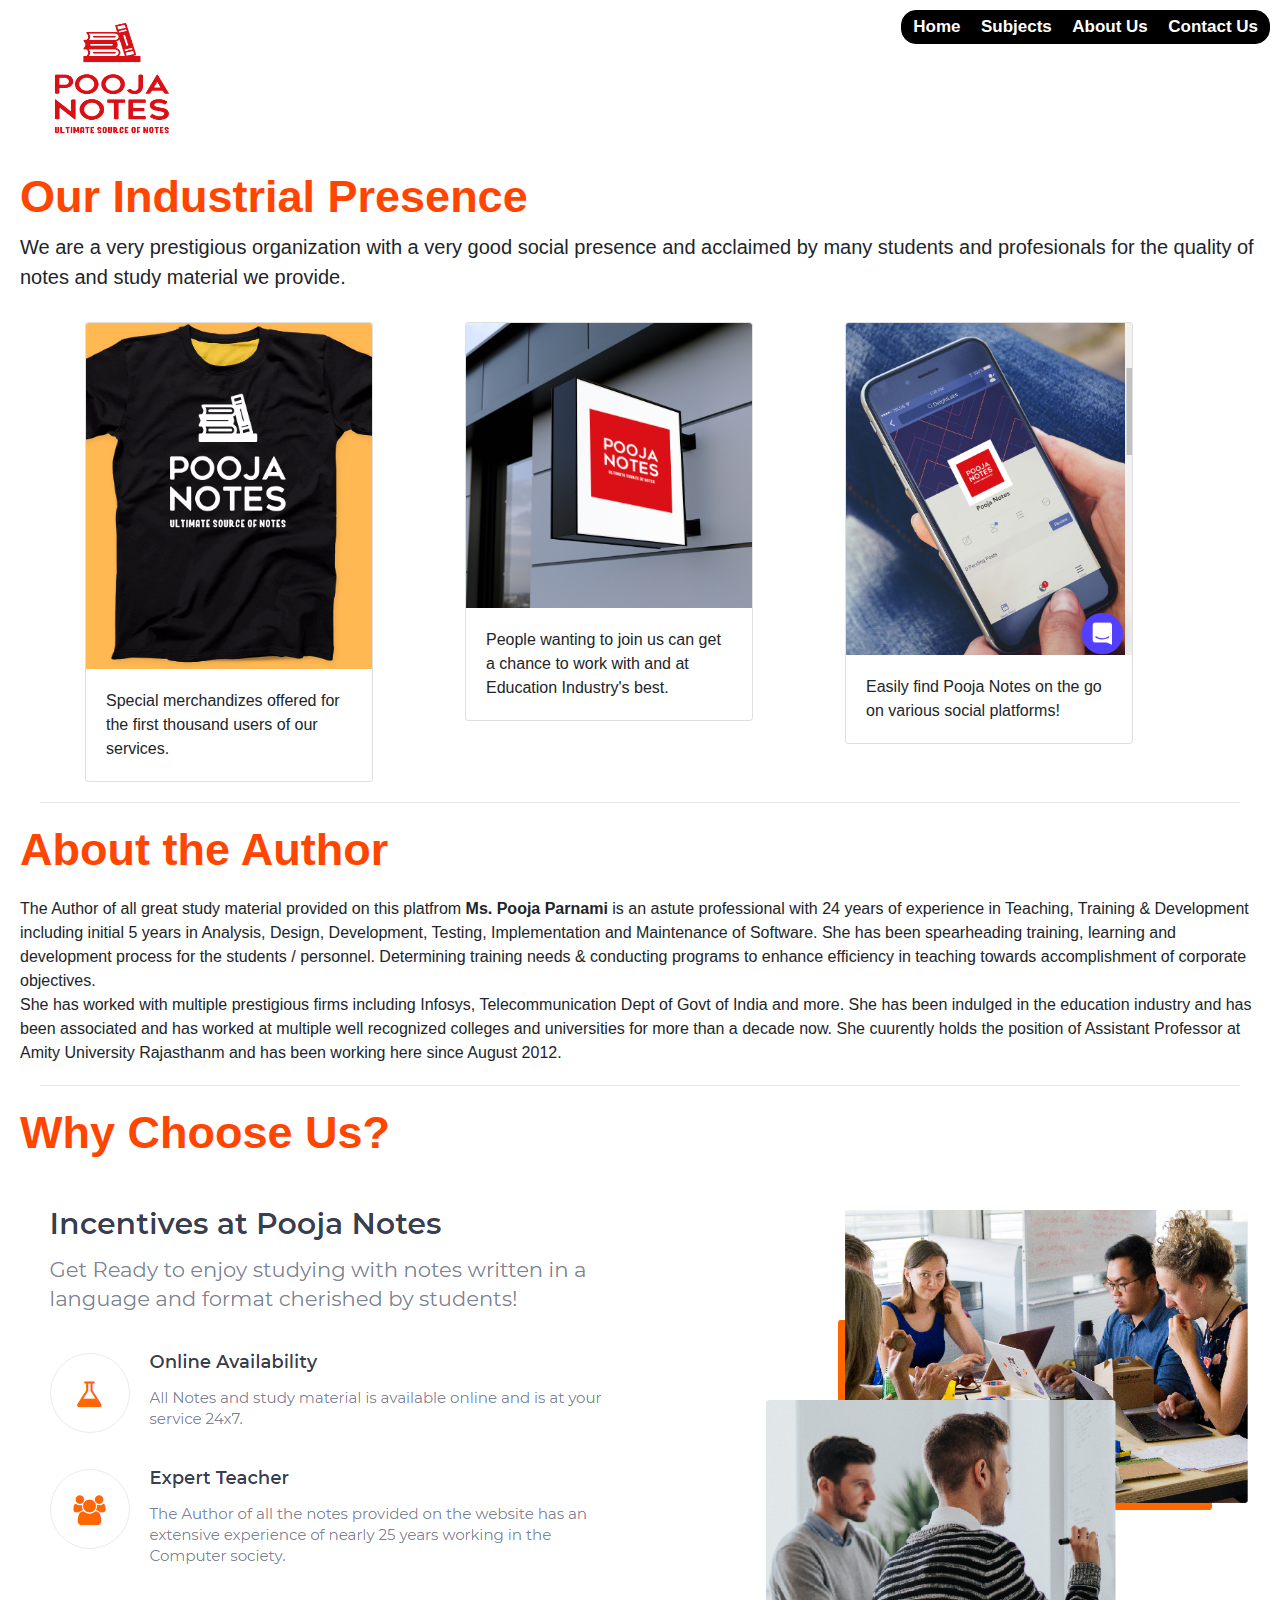
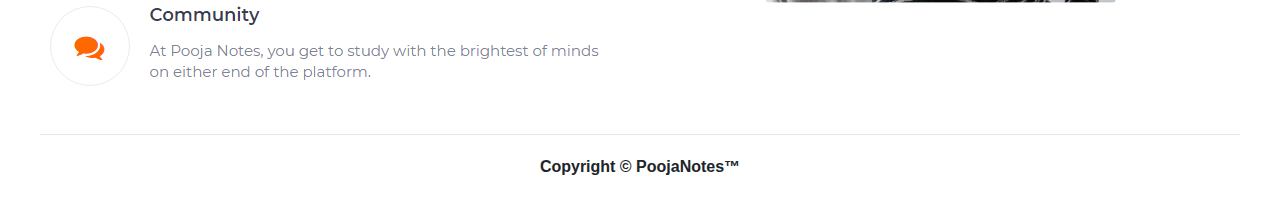
<file: about.html>
<!doctype html>
<html lang="en">

<head>
    <!-- Required meta tags -->
    <meta charset="utf-8">
    <meta name="viewport" content="width=device-width, initial-scale=1, shrink-to-fit=no">

    <!-- Bootstrap CSS -->
    <link rel="stylesheet" href="https://stackpath.bootstrapcdn.com/bootstrap/4.3.1/css/bootstrap.min.css" integrity="sha384-ggOyR0iXCbMQv3Xipma34MD+dH/1fQ784/j6cY/iJTQUOhcWr7x9JvoRxT2MZw1T"
        crossorigin="anonymous">

    <title>Pooja Notes| About Us</title>
    <link rel="stylesheet" href="cssabout.css">
    <link rel="stylesheet" href="https://fonts.googleapis.com/css?family=Open+Sans:300" type="text/css" />
    

</head>

<body >
        

    <img src="images/logo.PNG" style="height:150px;width:200px;margin:10px;">
    <nav class="nav-bar">
        <a href="index.html" id="nav-id">Home</a>
        <a href="test.html" id="nav-id">Subjects</a>
        <a href="about.html" id="nav-id">About Us</a>
        <a href="contact.html" id="nav-id">Contact Us</a>
        </nav>
        <div style="margin-bottom:60px;margin-left:20px;">
        <h1 class="display-4" style="color:orangered;font-size:45px;">Our Industrial Presence</h1>
        <p class="lead">We are a very prestigious organization with a very good social presence and acclaimed by many students and profesionals
            for the quality of notes and study material we provide.
        </p>
    </div>
        
    
    <div class="container" style="margin-top:-30px;">
            <div class="row">
              <div class="col-sm">
                    <div class="card" style="width: 18rem;">
                            <img src="images/merch.PNG" class="card-img-top" alt="...">
                            <div class="card-body">
                              <p class="card-text">Special merchandizes offered for the first thousand users of our services.</p>
                            </div>
                          </div>
              </div>
              <div class="col-sm">
                    <div class="card" style="width: 18rem;">
                            <img src="images/addr.PNG" class="card-img-top" alt="...">
                            <div class="card-body">
                              <p class="card-text">People wanting to join us can get a chance to work with and at Education Industry's best.</p>
                            </div>
                          </div>
              </div>
              <div class="col-sm">
                    <div class="card" style="width: 18rem;">
                            <img src="images/social.PNG" class="card-img-top" alt="...">
                            <div class="card-body">
                              <p class="card-text">Easily find Pooja Notes on the go on various social platforms!</p>
                            </div>
                          </div>
              </div>
            </div>
          </div>
          <hr style="margin:20px 40px;">
         

          <h1 class="display-4" style="color:orangered;margin:20px;font-size:45px;">About the Author</h1>
          <p style="margin:20px;">The Author of all great study material provided on this platfrom <b>Ms. Pooja Parnami</b> is
            an astute professional with 24 years of experience in Teaching, Training &amp; Development including initial 5 years in
             Analysis, Design, Development, Testing, Implementation and Maintenance of Software. 
             She has been spearheading training, learning and development process for the students / personnel.
                 Determining training needs & conducting programs to enhance efficiency in teaching towards accomplishment of corporate objectives.
                 <br>She has worked with multiple prestigious firms including Infosys, Telecommunication Dept of Govt of India and more. 
                 She has been indulged in the education industry and has been associated and has worked at multiple well recognized colleges and universities 
                 for more than a decade now. She cuurently holds the position of Assistant Professor at Amity University Rajasthanm and has 
                 been working here since August 2012.
                 <hr style="margin:20px 40px;"></p>


                 <h1 class="display-4" style="color:orangered;margin:20px;font-size:45px;">Why Choose Us?</h1>
                 <img src="images/choose.PNG" style="margin-left:30px;cursor:text;">
            <img src="images/cont.PNG" style="float:right;">
            <hr style="margin:20px 40px;">

            <footer style="background-color:white;margin:20px;">
                    <center><b>Copyright &copy; PoojaNotes&trade;</b></center>
              </footer>
            




        
    <!-- Optional JavaScript -->
    <!-- jQuery first, then Popper.js, then Bootstrap JS -->
    <script src="https://code.jquery.com/jquery-3.3.1.slim.min.js" integrity="sha384-q8i/X+965DzO0rT7abK41JStQIAqVgRVzpbzo5smXKp4YfRvH+8abtTE1Pi6jizo"
        crossorigin="anonymous"></script>
    <script src="https://cdnjs.cloudflare.com/ajax/libs/popper.js/1.14.7/umd/popper.min.js" integrity="sha384-UO2eT0CpHqdSJQ6hJty5KVphtPhzWj9WO1clHTMGa3JDZwrnQq4sF86dIHNDz0W1"
        crossorigin="anonymous"></script>
    <script src="https://stackpath.bootstrapcdn.com/bootstrap/4.3.1/js/bootstrap.min.js" integrity="sha384-JjSmVgyd0p3pXB1rRibZUAYoIIy6OrQ6VrjIEaFf/nJGzIxFDsf4x0xIM+B07jRM"
        crossorigin="anonymous"></script>
</body>

</html>
</file>
<file: cssabout.css>
.display-4{
    font-weight:bold;

}

.nav-bar {
    float: right;
    margin: 10px;
    background-color: black;
    padding: 3px;
    border: 1px solid black;
    border-radius: 15px;
}

#nav-id {
    margin: 8px;
    color: white;
    font-size: 17px;
    transition: 1s;
    font-weight: bold;

}

#nav-id:hover {
    color: orangered;
    font-size: 20px;

}
</file>
